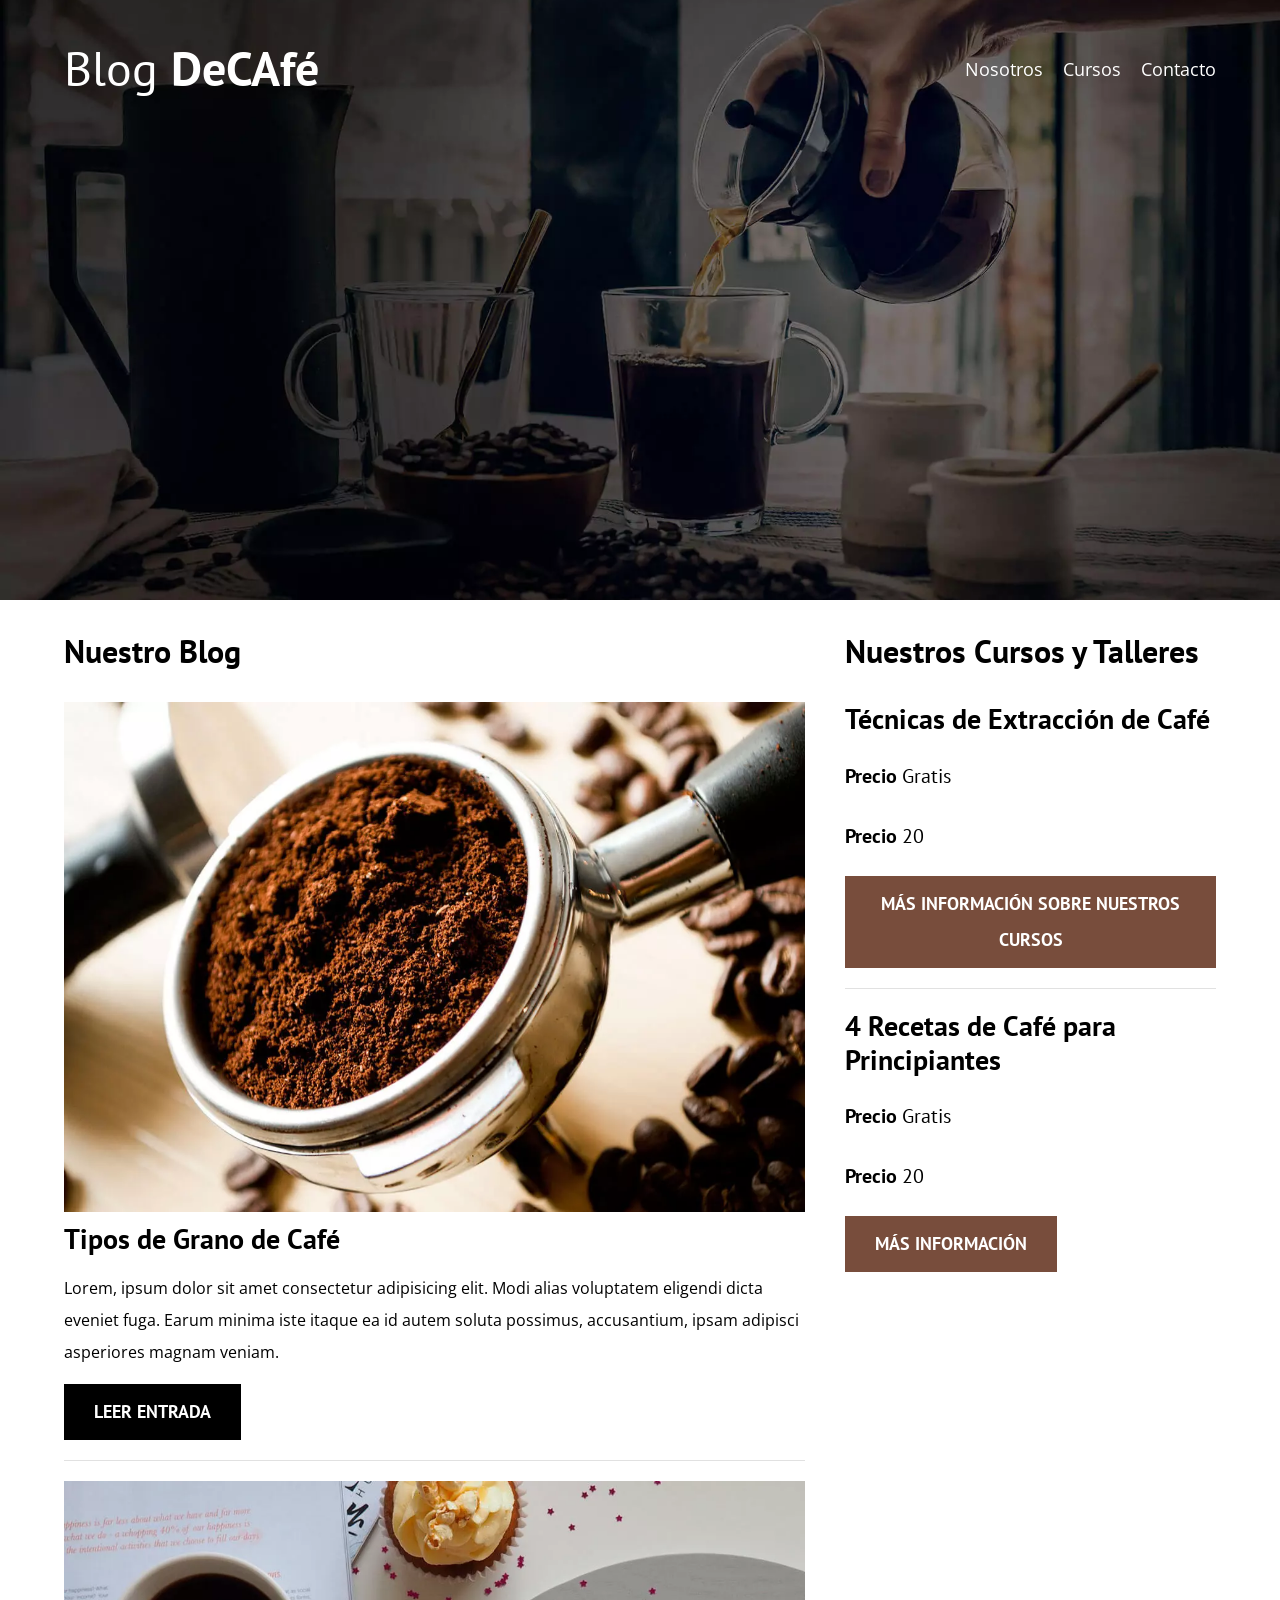
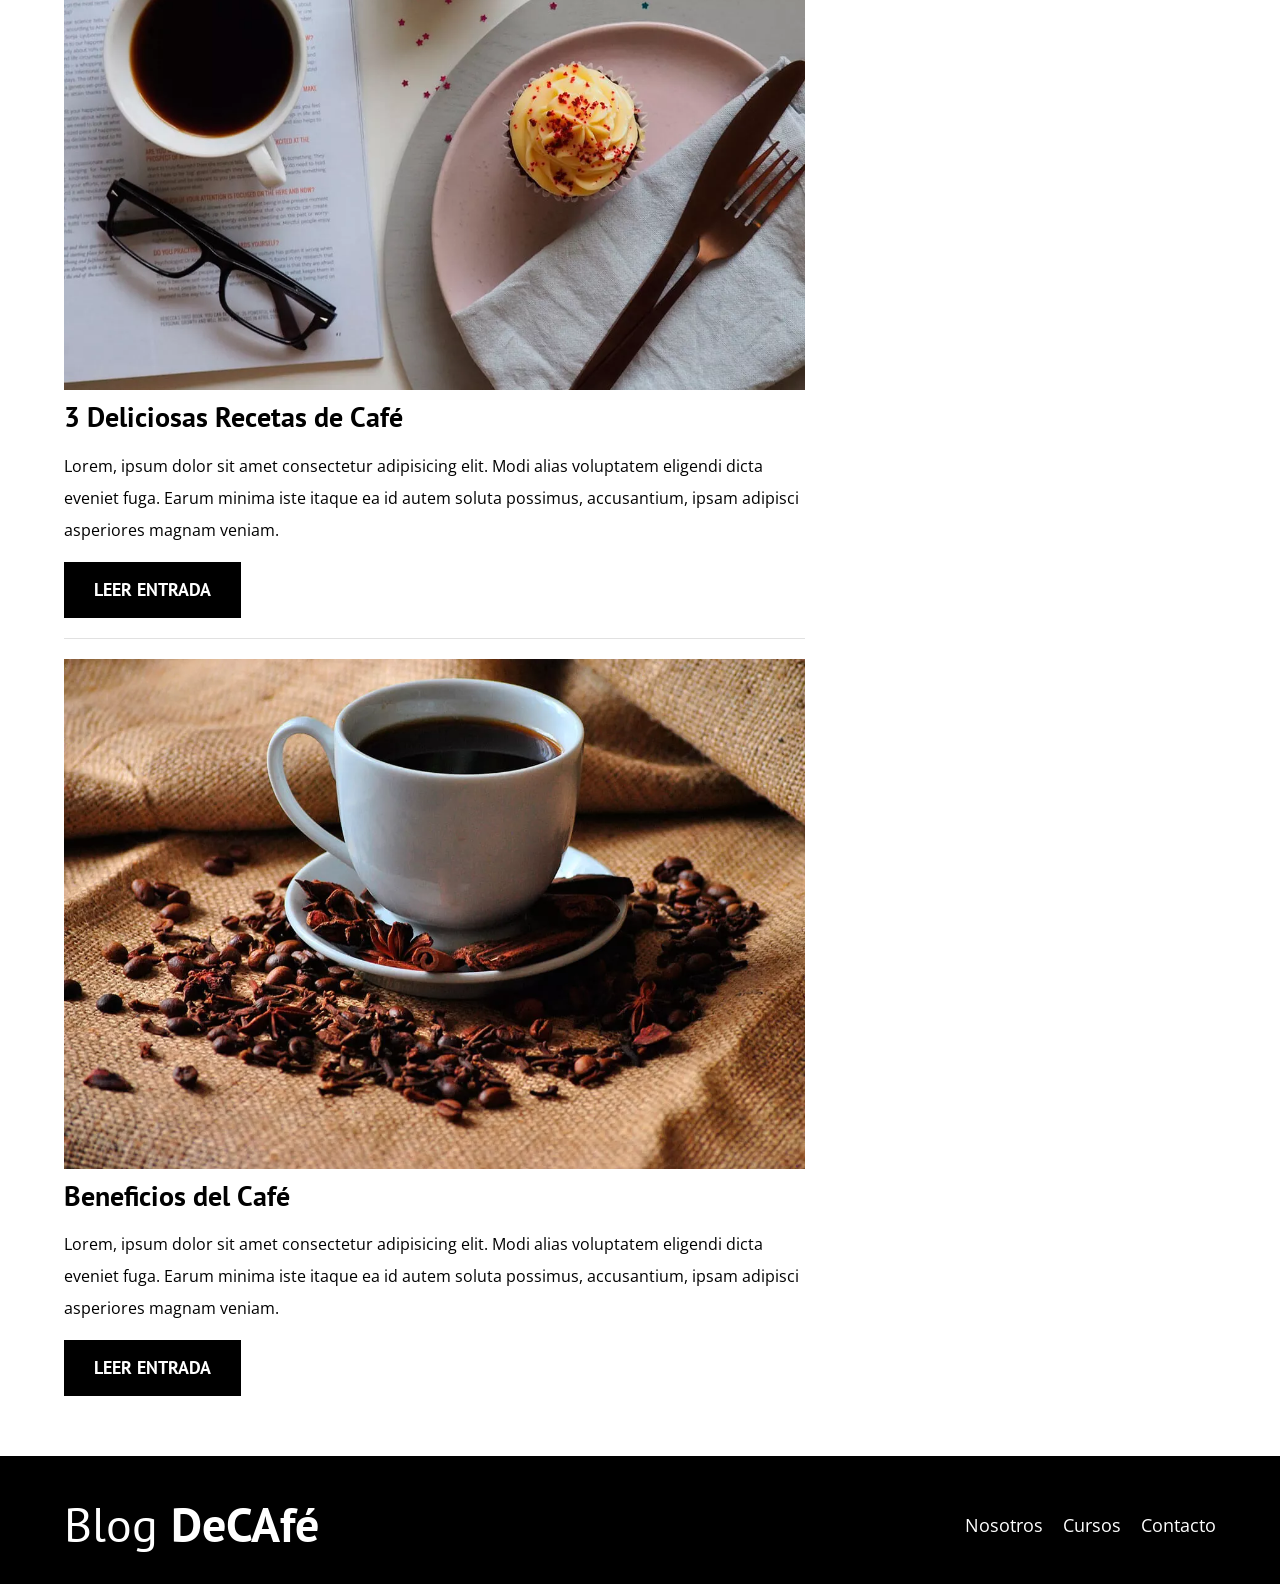
<file: index.htm>
<!DOCTYPE html>
<html lang="es">
<head>
    <meta charset="UTF-8">
    <meta name="viewport" content="width=device-width, initial-scale=1.0">
    <title>BlogDeCafé</title>
    <meta name="description" content="Página web de blog de café"> <!-- SEO - indica una descripción de la página -->

    <!--PREFETCH-->
    <link rel="prefetch" href="nosotros.html" as="document"> <!--Pre-carga la página próxima que visitará el cliente-->


    <!--PRELOAD-->    <!-- Mejora performance web, precarga los archivos indicados--> 
    <link rel="preload" href="CSS/normalize.css" as="style">
    <link rel="stylesheet" href="CSS/normalize.css">

    <link rel="preload" href="https://fonts.googleapis.com/css2?family=Open+Sans:ital@0;1&family=PT+Sans:wght@400;700&display=swap" as="font" crossorigin="crossorigin"> 
    <link rel="preconnect" href="https://fonts.googleapis.com">
    <link rel="preconnect" href="https://fonts.gstatic.com" crossorigin>
    <link href="https://fonts.googleapis.com/css2?family=Open+Sans:ital@0;1&family=PT+Sans:wght@400;700&display=swap" rel="stylesheet">

    <link rel="preload" href="CSS/styles.css" as="style">
    <link rel="stylesheet" href="CSS/styles.css">

    <link rel="preload" href="img/blog1.webp" as="image">
</head>

<body>
    <header class="header">
        <div class="contenedor">
            <div class="barra">
                <a href="index.htm" class="logo">
                    <h1 class="logo__nombre no-margin centrar-texto">
                        Blog <span class="logo__bold">DeCAfé</span>
                    </h1>
                </a>
                <nav class="navegacion">
                    <a href="nosotros.html" class="navegacion__enlace">Nosotros</a>
                    <a href="cursos.html" class="navegacion__enlace">Cursos</a>
                    <a href="contacto.html" class="navegacion__enlace">Contacto</a>
                </nav>
            </div>
        </div>
        <div class="header__texto">
            <h2 class="no-margin"></h2>
            <p class="no-margin"></p>
        </div>
    </header>
    <div class="contenedor contenido-principal">
        <main class="blog">
            <h3>Nuestro Blog</h3>

            <article class="entrada">
                <div class="entrada__imagen">
                    <picture> <!-- Carga la imagen .webp en caso de que sea soportada por el navegador, sino carga la siguiente-->
                        <source srcset="img/blog1.webp" type="image/webp">
                        <img src="img/blog1.jpg" alt="Imagen1" loading="lazy"> <!-- loading="lazy" sirve para el performance wweb (Hay que llegar al elemento para descargarlo)-->
                    </picture>
                </div>
                <div class="entrada__contenido">
                    <h4 class="no-margin">Tipos de Grano de Café</h4>
                    <p>Lorem, ipsum dolor sit amet consectetur adipisicing elit. Modi alias voluptatem eligendi dicta eveniet fuga. Earum minima iste itaque ea id autem soluta possimus, accusantium, ipsam adipisci asperiores magnam veniam.</p>
                    <a href="entrada.html" class="boton boton--primario">Leer entrada</a>
                </div>
            </article>

            <article class="entrada">
                <div class="entrada__imagen">
                    <picture>
                        <source srcset="img/blog2.webp" type="image/webp">
                        <img src="img/blog2.jpg" alt="Imagen1" loading="lazy">
                    </picture>
                </div>
                <div class="entrada__contenido">
                    <h4 class="no-margin">3 Deliciosas Recetas de Café</h4>
                    <p>Lorem, ipsum dolor sit amet consectetur adipisicing elit. Modi alias voluptatem eligendi dicta eveniet fuga. Earum minima iste itaque ea id autem soluta possimus, accusantium, ipsam adipisci asperiores magnam veniam.</p>
                    <a href="entrada.html" class="boton boton--primario">Leer entrada</a>
                </div>
            </article>

            <article class="entrada">
                <div class="entrada__imagen">
                    <picture>
                        <source srcset="img/blog3.webp" type="image/webp">
                        <img src="img/blog3.jpg" alt="Imagen1" loading="lazy">
                    </picture>
                </div>
                <div class="entrada__contenido">
                    <h4 class="no-margin">Beneficios del Café</h4>
                    <p>Lorem, ipsum dolor sit amet consectetur adipisicing elit. Modi alias voluptatem eligendi dicta eveniet fuga. Earum minima iste itaque ea id autem soluta possimus, accusantium, ipsam adipisci asperiores magnam veniam.</p>
                    <a href="entrada.html" class="boton boton--primario">Leer entrada</a>
                </div>
            </article>

        </main>
        <aside class="sidebar">
            <h3>Nuestros Cursos y Talleres</h3>

            <ul class="cursos no-padding">
                <li class="widget-curso">
                    <h4 class="no-margin">Técnicas de Extracción de Café</h4>
                    <p class="widget-curso__label">Precio
                        <span class="widget-curso__info">Gratis</span>
                    </p>
                    <p class="widget-curso__label">Precio
                        <span class="widget-curso__info">20</span>
                    </p>
                    <a href="entrada.html" class="boton boton--secundario">Más Información sobre nuestros cursos</a>
                </li>

                <li class="widget-curso">
                    <h4 class="no-margin">4 Recetas de Café para Principiantes</h4>
                    <p class="widget-curso__label">Precio
                        <span class="widget-curso__info">Gratis</span>
                    </p>
                    <p class="widget-curso__label">Precio
                        <span class="widget-curso__info">20</span>
                    </p>
                    <a href="entrada.html" class="boton boton--secundario">Más Información</a>
                </li>
            </ul>
        </aside>
    </div>

    <footer class="footer">
        <div class="contenedor">
            <div class="barra">
                <a href="index.htm" class="logo">
                    <h1 class="logo__nombre no-margin centrar-texto">
                        Blog <span class="logo__bold">DeCAfé</span>
                    </h1>
                </a>
                <nav class="navegacion">
                    <a href="nosotros.html" class="navegacion__enlace">Nosotros</a>
                    <a href="cursos.html" class="navegacion__enlace">Cursos</a>
                    <a href="contacto.html" class="navegacion__enlace">Contacto</a>
                </nav>
            </div>
        </div>
    </footer>

    <script src="js/modernizr.js"></script>
</body>
</html>
</file>
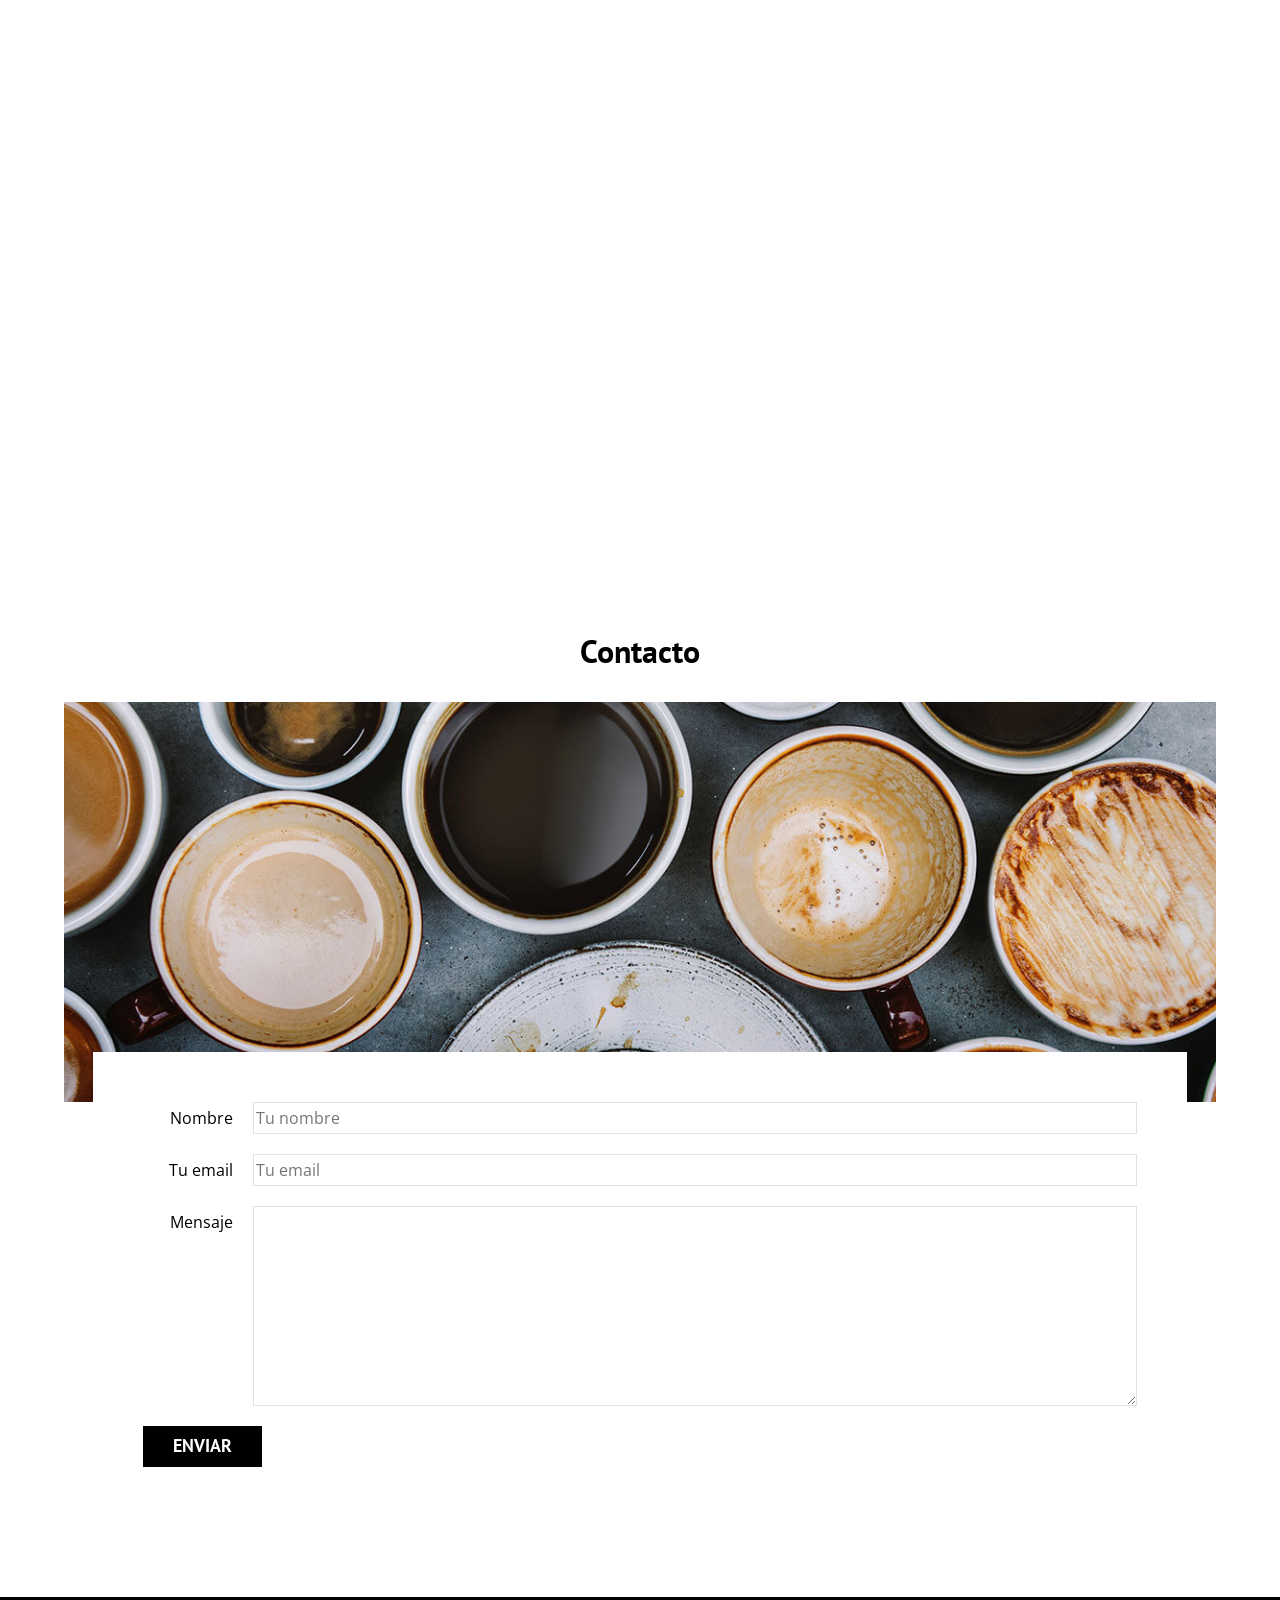
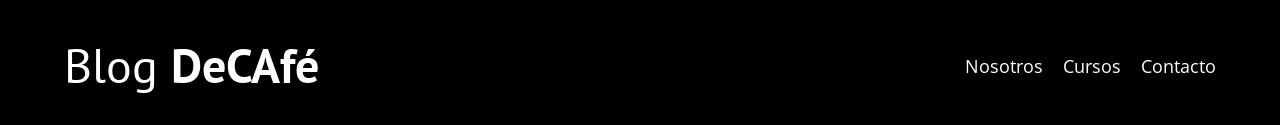
<file: contacto.html>
<!DOCTYPE html>
<html lang="es">
<head>
    <meta charset="UTF-8">
    <meta name="viewport" content="width=device-width, initial-scale=1.0">
    <title>BlogDeCafé</title>
    <link rel="stylesheet" href="CSS/normalize.css">
    <link rel="preconnect" href="https://fonts.googleapis.com">
    <link rel="preconnect" href="https://fonts.gstatic.com" crossorigin>
    <link href="https://fonts.googleapis.com/css2?family=Open+Sans:ital@0;1&family=PT+Sans:wght@400;700&display=swap" rel="stylesheet">
    <link rel="stylesheet" href="CSS/styles.css">
</head>
<body>

    <header class="header">
        <div class="contenedor">
            <div class="barra">
                <a href="index.htm" class="logo">
                    <h1 class="logo__nombre no-margin centrar-texto">
                        Blog <span class="logo__bold">DeCAfé</span>
                    </h1>
                </a>
                <nav class="navegacion">
                    <a href="nosotros.html" class="navegacion__enlace">Nosotros</a>
                    <a href="cursos.html" class="navegacion__enlace">Cursos</a>
                    <a href="contacto.html" class="navegacion__enlace">Contacto</a>
                </nav>
            </div>
        </div>
        <div class="header__texto">
            <h2 class="no-margin"></h2>
            <p class="no-margin"></p>
        </div>
    </header>
    <main class="contenedor">
        <h3 class="centrar-texto">Contacto</h3>

        <div class="contacto-bg"></div>

        <form class="formulario">
            <div class="campo">
                <label class="campo__label" for="nombre">Nombre</label> <!--For sirve para accesibilidad web-->
                <input type="text" placeholder="Tu nombre" class="campo__field" id="nombre">
            </div>
            <div class="campo">
                <label class="campo__label" for="email">Tu email</label> <!--Al hacer click en el label selecciona el elemento que posee el mismo id que el for-->
                <input type="email" placeholder="Tu email" class="campo__field" id="email">
            </div>
            <div class="campo">
                <label class="campo__label campo__field--textarea" for="mensaje">Mensaje</label>
                <textarea class="campo__field" id="mensaje"></textarea>
            </div>
            <div class="campo">
                <input type="submit" value="Enviar" class="boton boton--primario">
            </div>
        </form>
    </main>

    <footer class="footer">
        <div class="contenedor">
            <div class="barra">
                <a href="index.htm" class="logo">
                    <h1 class="logo__nombre no-margin centrar-texto">
                        Blog <span class="logo__bold">DeCAfé</span>
                    </h1>
                </a>
                <nav class="navegacion">
                    <a href="nosotros.html" class="navegacion__enlace">Nosotros</a>
                    <a href="cursos.html" class="navegacion__enlace">Cursos</a>
                    <a href="contacto.html" class="navegacion__enlace">Contacto</a>
                </nav>
            </div>
        </div>
    </footer>
</body>
</html>
</file>
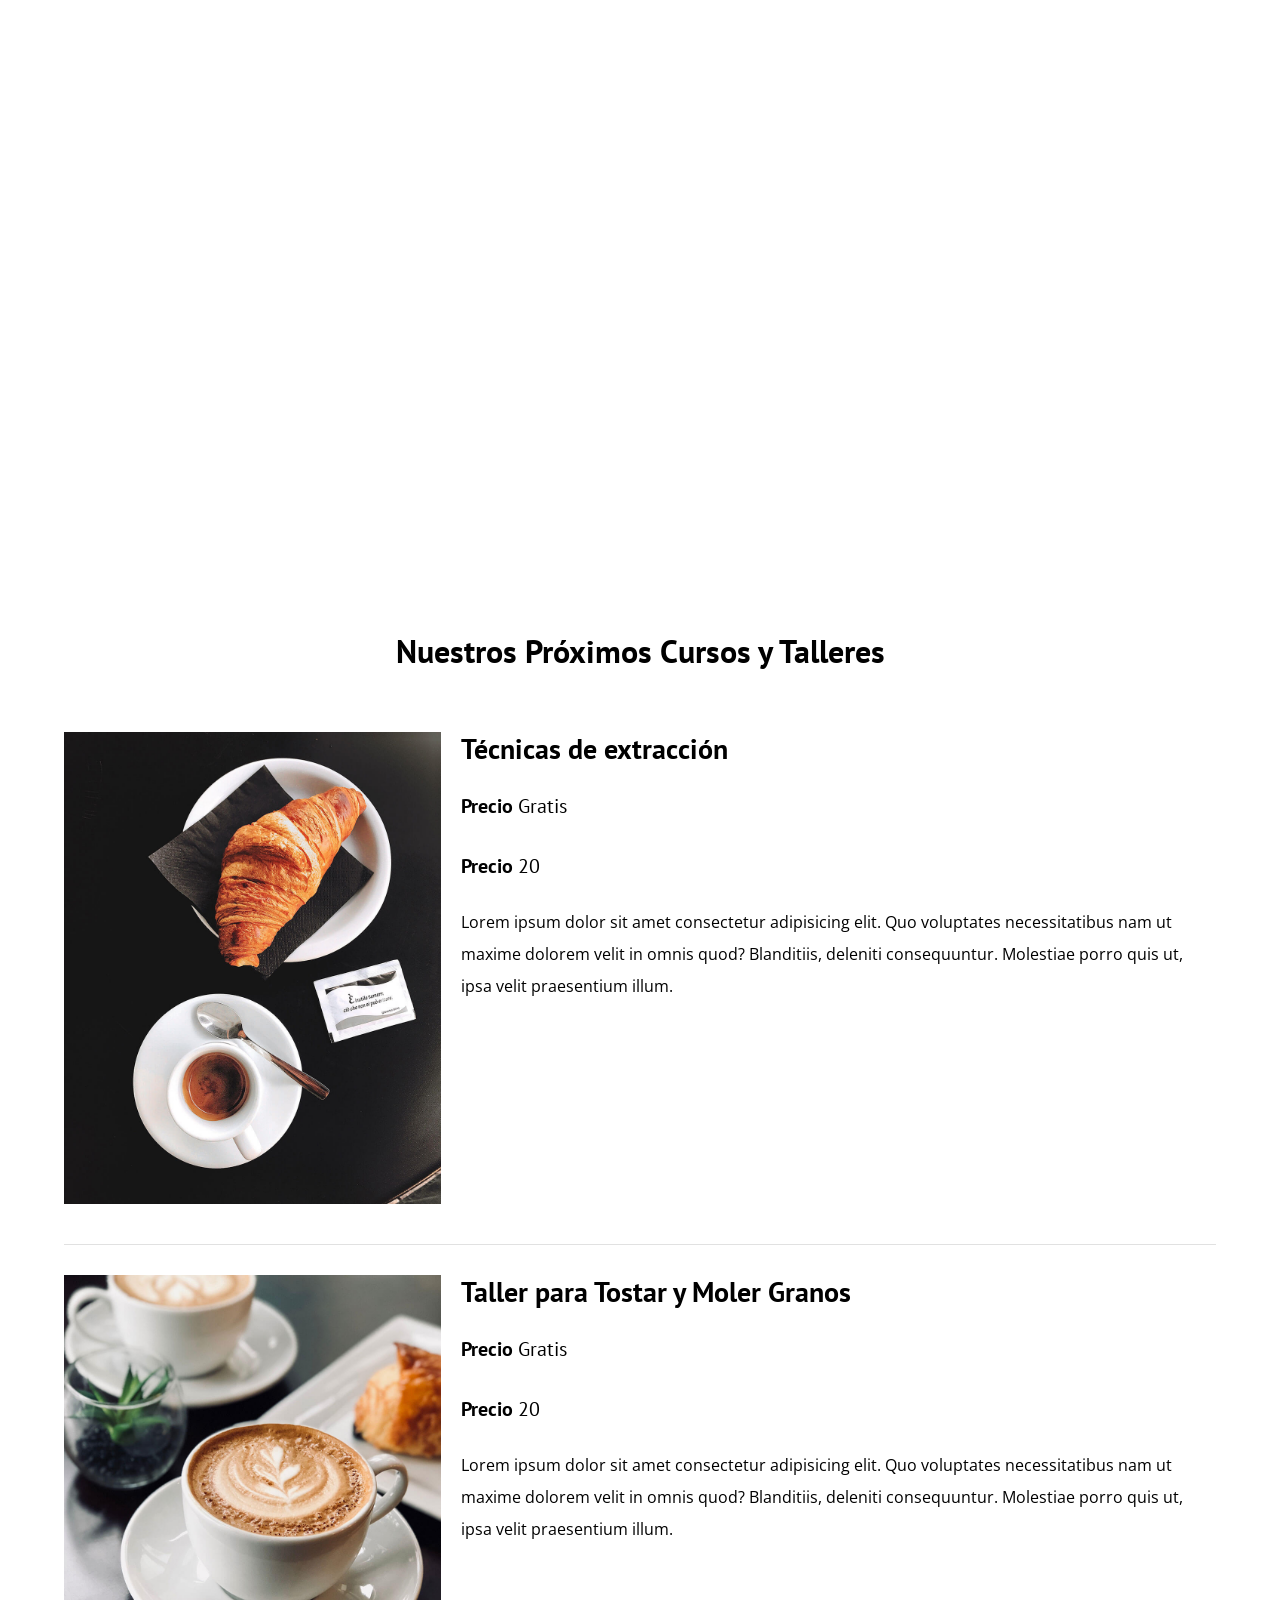
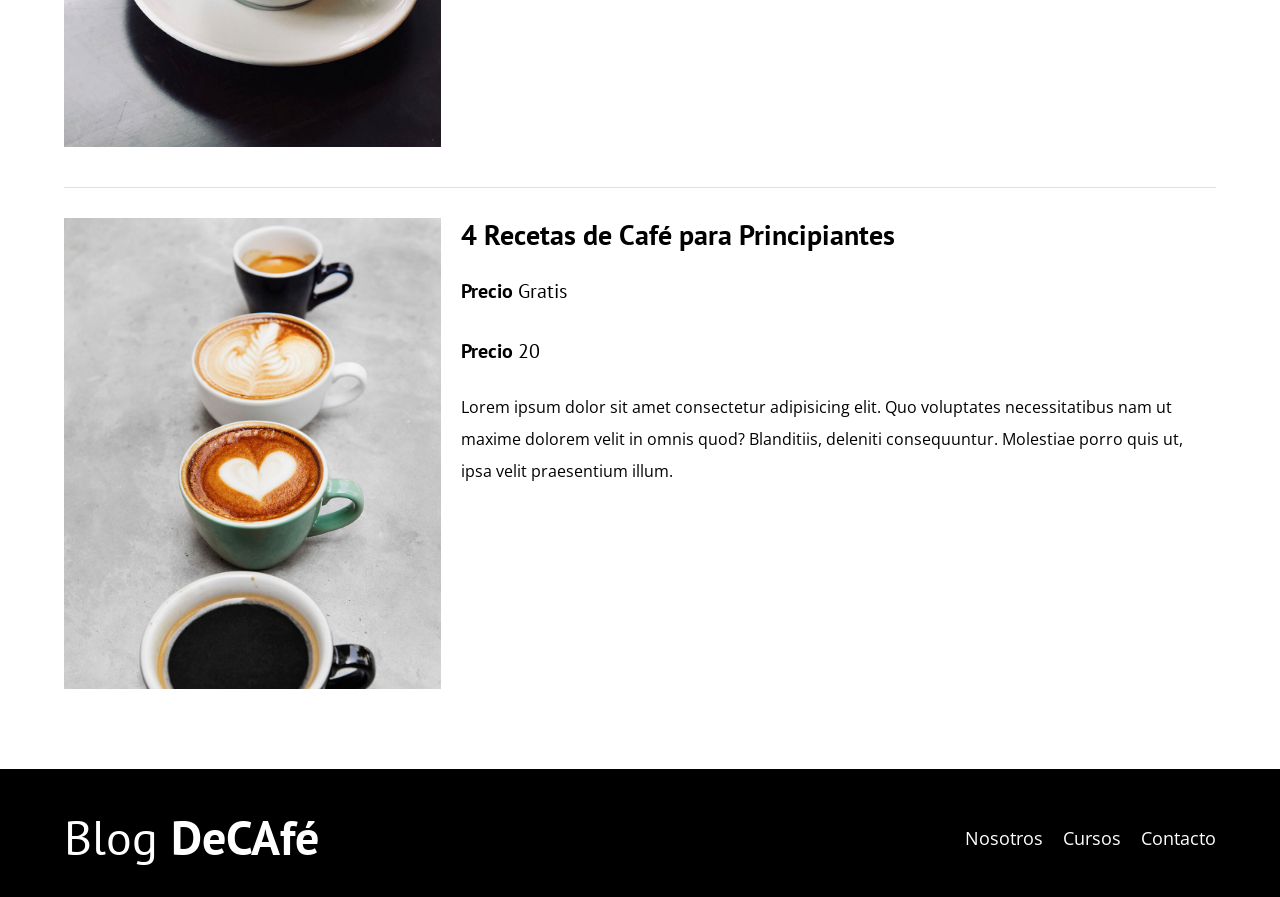
<file: cursos.html>
<!DOCTYPE html>
<html lang="es">
<head>
    <meta charset="UTF-8">
    <meta name="viewport" content="width=device-width, initial-scale=1.0">
    <title>BlogDeCafé</title>
    <link rel="stylesheet" href="CSS/normalize.css">
    <link rel="preconnect" href="https://fonts.googleapis.com">
    <link rel="preconnect" href="https://fonts.gstatic.com" crossorigin>
    <link href="https://fonts.googleapis.com/css2?family=Open+Sans:ital@0;1&family=PT+Sans:wght@400;700&display=swap" rel="stylesheet">
    <link rel="stylesheet" href="CSS/styles.css">
</head>
<body>

    <header class="header">
        <div class="contenedor">
            <div class="barra">
                <a href="index.htm" class="logo">
                    <h1 class="logo__nombre no-margin centrar-texto">
                        Blog <span class="logo__bold">DeCAfé</span>
                    </h1>
                </a>
                <nav class="navegacion">
                    <a href="nosotros.html" class="navegacion__enlace">Nosotros</a>
                    <a href="cursos.html" class="navegacion__enlace">Cursos</a>
                    <a href="contacto.html" class="navegacion__enlace">Contacto</a>
                </nav>
            </div>
        </div>
        <div class="header__texto">
            <h2 class="no-margin"></h2>
            <p class="no-margin"></p>
        </div>
    </header>
    <main class="contenedor">
        <h3 class="centrar-texto">Nuestros Próximos Cursos y Talleres</h3>

        <div class="curso">
            <div class="curso__imagen">
                <img src="img/curso1.jpg" alt="Imagen curso 1">
            </div>

            <div class="curso__informacion">
                <h4 class="no-margin">Técnicas de extracción</h4>
                <p class="curso__label">Precio
                    <span class="curso__info">Gratis</span>
                </p>
                <p class="curso__label">Precio
                    <span class="curso__info">20</span>
                </p>
                <p class="curso__descripcion">
                    Lorem ipsum dolor sit amet consectetur adipisicing elit. Quo voluptates necessitatibus nam ut maxime dolorem velit in omnis quod? Blanditiis, deleniti consequuntur. Molestiae porro quis ut, ipsa velit praesentium illum.
                </p>
            </div>
        </div> <!--.curso-->
        <div class="curso">
            <div class="curso__imagen">
                <img src="img/curso2.jpg" alt="Imagen curso 2">
            </div>

            <div class="curso__informacion">
                <h4 class="no-margin">Taller para Tostar y Moler Granos</h4>
                <p class="curso__label">Precio
                    <span class="curso__info">Gratis</span>
                </p>
                <p class="curso__label">Precio
                    <span class="curso__info">20</span>
                </p>
                <p class="curso__descripcion">
                    Lorem ipsum dolor sit amet consectetur adipisicing elit. Quo voluptates necessitatibus nam ut maxime dolorem velit in omnis quod? Blanditiis, deleniti consequuntur. Molestiae porro quis ut, ipsa velit praesentium illum.
                </p>
            </div>
        </div> <!--.curso-->
        <div class="curso">
            <div class="curso__imagen">
                <img src="img/curso3.jpg" alt="Imagen curso 3">
            </div>

            <div class="curso__informacion">
                <h4 class="no-margin">4 Recetas de Café para Principiantes</h4>
                <p class="curso__label">Precio
                    <span class="curso__info">Gratis</span>
                </p>
                <p class="curso__label">Precio
                    <span class="curso__info">20</span>
                </p>
                <p class="curso__descripcion">
                    Lorem ipsum dolor sit amet consectetur adipisicing elit. Quo voluptates necessitatibus nam ut maxime dolorem velit in omnis quod? Blanditiis, deleniti consequuntur. Molestiae porro quis ut, ipsa velit praesentium illum.
                </p>
            </div>
        </div> <!--.curso-->
    </main>

    <footer class="footer">
        <div class="contenedor">
            <div class="barra">
                <a href="index.htm" class="logo">
                    <h1 class="logo__nombre no-margin centrar-texto">
                        Blog <span class="logo__bold">DeCAfé</span>
                    </h1>
                </a>
                <nav class="navegacion">
                    <a href="nosotros.html" class="navegacion__enlace">Nosotros</a>
                    <a href="cursos.html" class="navegacion__enlace">Cursos</a>
                    <a href="contacto.html" class="navegacion__enlace">Contacto</a>
                </nav>
            </div>
        </div>
    </footer>
</body>
</html>
</file>
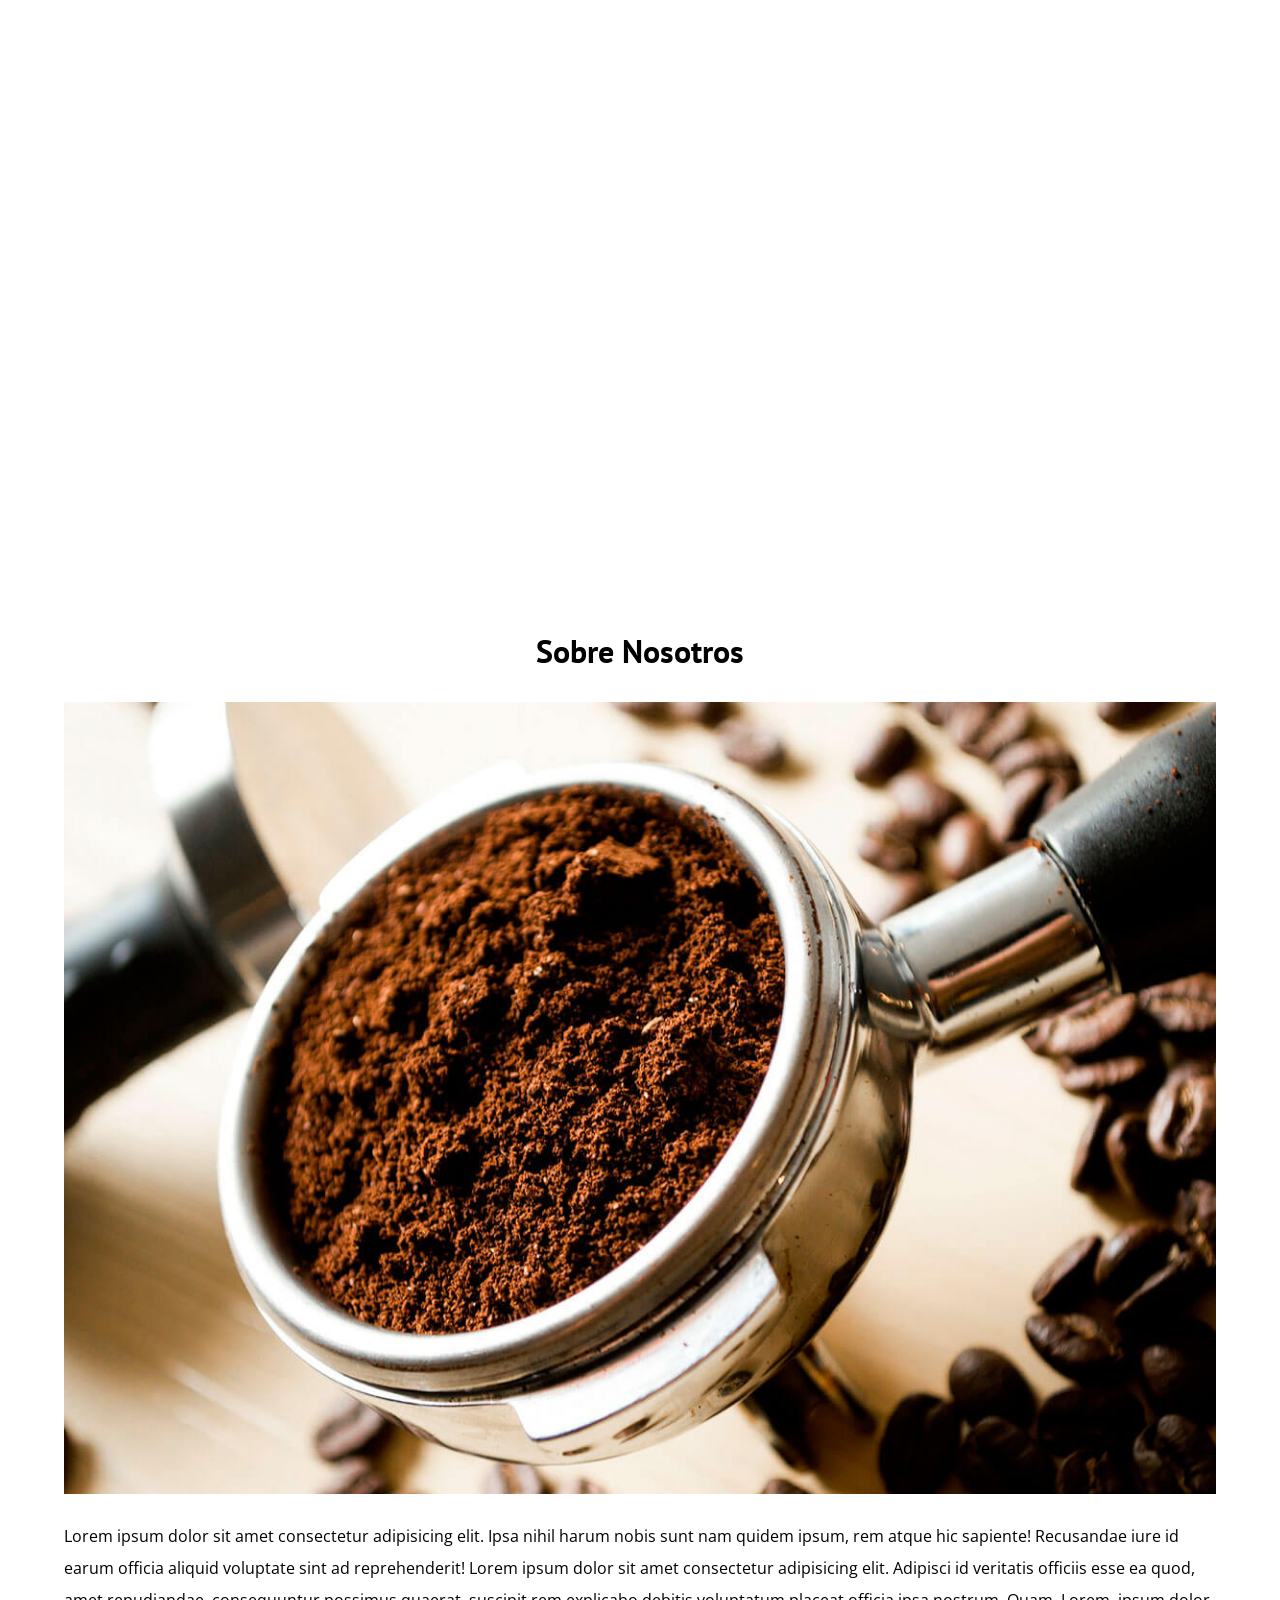
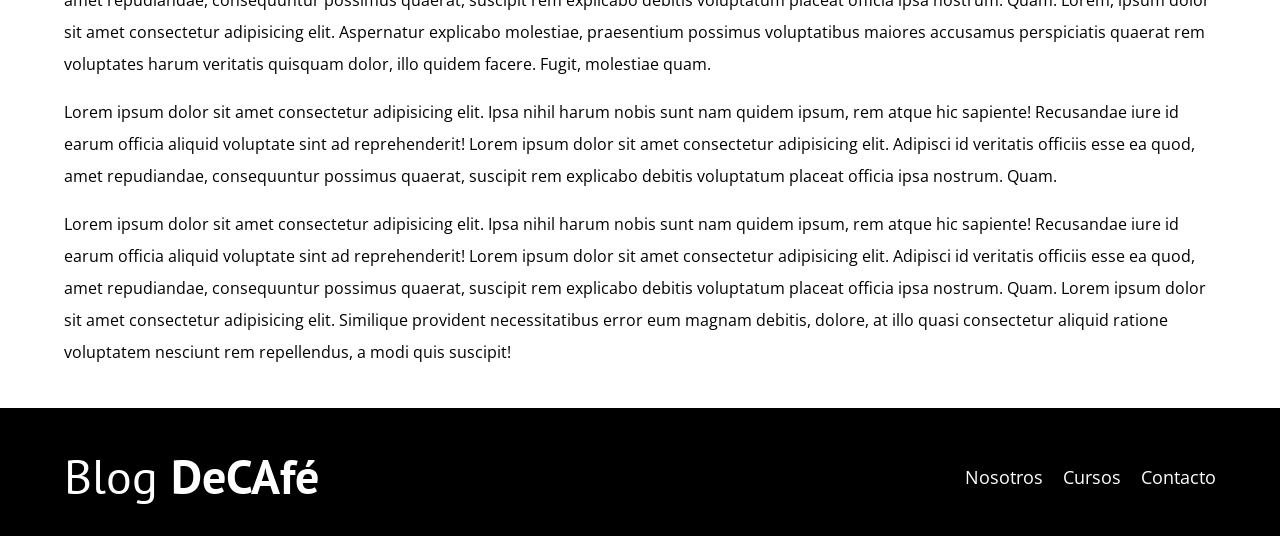
<file: entrada.html>
<!DOCTYPE html>
<html lang="en">
<head>
    <meta charset="UTF-8">
    <meta name="viewport" content="width=device-width, initial-scale=1.0">
    <title>BlogDeCafé</title>
    <link rel="stylesheet" href="CSS/normalize.css">
    <link rel="preconnect" href="https://fonts.googleapis.com">
    <link rel="preconnect" href="https://fonts.gstatic.com" crossorigin>
    <link href="https://fonts.googleapis.com/css2?family=Open+Sans:ital@0;1&family=PT+Sans:wght@400;700&display=swap" rel="stylesheet">
    <link rel="stylesheet" href="CSS/styles.css">
</head>
<body>

    <header class="header">
        <div class="contenedor">
            <div class="barra">
                <a href="index.htm" class="logo">
                    <h1 class="logo__nombre no-margin centrar-texto">
                        Blog <span class="logo__bold">DeCAfé</span>
                    </h1>
                </a>
                <nav class="navegacion">
                    <a href="nosotros.html" class="navegacion__enlace">Nosotros</a>
                    <a href="cursos.html" class="navegacion__enlace">Cursos</a>
                    <a href="contacto.html" class="navegacion__enlace">Contacto</a>
                </nav>
            </div>
        </div>
        <div class="header__texto">
            <h2 class="no-margin"></h2>
            <p class="no-margin"></p>
        </div>
    </header>
    <main class="contenedor">
        <h3 class="centrar-texto">Sobre Nosotros</h3>

        <img src="img/blog1.jpg" alt="imagen blog">

        <p>
            Lorem ipsum dolor sit amet consectetur adipisicing elit. Ipsa nihil harum nobis sunt nam quidem ipsum, rem atque hic sapiente! Recusandae iure id earum officia aliquid voluptate sint ad reprehenderit! Lorem ipsum dolor sit amet consectetur adipisicing elit. Adipisci id veritatis officiis esse ea quod, amet repudiandae, consequuntur possimus quaerat, suscipit rem explicabo debitis voluptatum placeat officia ipsa nostrum. Quam. Lorem, ipsum dolor sit amet consectetur adipisicing elit. Aspernatur explicabo molestiae, praesentium possimus voluptatibus maiores accusamus perspiciatis quaerat rem voluptates harum veritatis quisquam dolor, illo quidem facere. Fugit, molestiae quam.
        </p>
        <p>
            Lorem ipsum dolor sit amet consectetur adipisicing elit. Ipsa nihil harum nobis sunt nam quidem ipsum, rem atque hic sapiente! Recusandae iure id earum officia aliquid voluptate sint ad reprehenderit! Lorem ipsum dolor sit amet consectetur adipisicing elit. Adipisci id veritatis officiis esse ea quod, amet repudiandae, consequuntur possimus quaerat, suscipit rem explicabo debitis voluptatum placeat officia ipsa nostrum. Quam.
        </p>
        <p>
            Lorem ipsum dolor sit amet consectetur adipisicing elit. Ipsa nihil harum nobis sunt nam quidem ipsum, rem atque hic sapiente! Recusandae iure id earum officia aliquid voluptate sint ad reprehenderit! Lorem ipsum dolor sit amet consectetur adipisicing elit. Adipisci id veritatis officiis esse ea quod, amet repudiandae, consequuntur possimus quaerat, suscipit rem explicabo debitis voluptatum placeat officia ipsa nostrum. Quam.
            Lorem ipsum dolor sit amet consectetur adipisicing elit. Similique provident necessitatibus error eum magnam debitis, dolore, at illo quasi consectetur aliquid ratione voluptatem nesciunt rem repellendus, a modi quis suscipit!
        </p>
    </main>

    <footer class="footer">
        <div class="contenedor">
            <div class="barra">
                <a href="index.htm" class="logo">
                    <h1 class="logo__nombre no-margin centrar-texto">
                        Blog <span class="logo__bold">DeCAfé</span>
                    </h1>
                </a>
                <nav class="navegacion">
                    <a href="nosotros.html" class="navegacion__enlace">Nosotros</a>
                    <a href="cursos.html" class="navegacion__enlace">Cursos</a>
                    <a href="contacto.html" class="navegacion__enlace">Contacto</a>
                </nav>
            </div>
        </div>
    </footer>
</body>
</html>
</file>
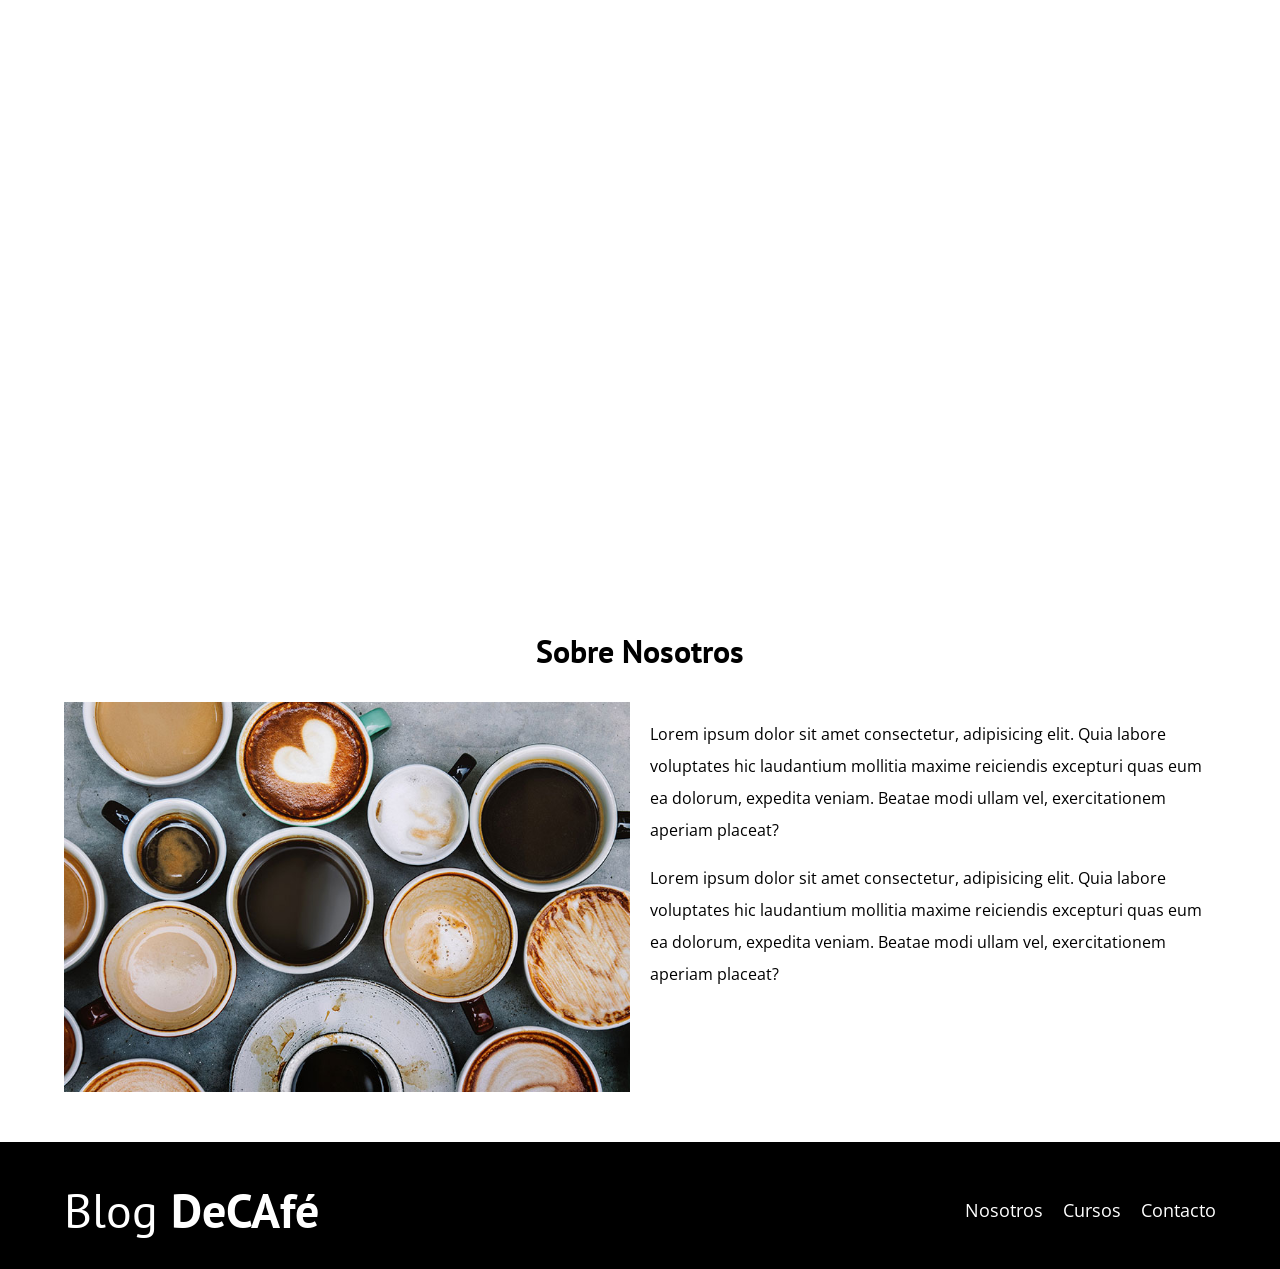
<file: nosotros.html>
<!DOCTYPE html>
<html lang="es">
<head>
    <meta charset="UTF-8">
    <meta name="viewport" content="width=device-width, initial-scale=1.0">
    <title>BlogDeCafé</title>
    <link rel="stylesheet" href="CSS/normalize.css">
    <link rel="preconnect" href="https://fonts.googleapis.com">
    <link rel="preconnect" href="https://fonts.gstatic.com" crossorigin>
    <link href="https://fonts.googleapis.com/css2?family=Open+Sans:ital@0;1&family=PT+Sans:wght@400;700&display=swap" rel="stylesheet">
    <link rel="stylesheet" href="CSS/styles.css">
</head>
<body>

    <header class="header">
        <div class="contenedor">
            <div class="barra">
                <a href="index.htm" class="logo">
                    <h1 class="logo__nombre no-margin centrar-texto">
                        Blog <span class="logo__bold">DeCAfé</span>
                    </h1>
                </a>
                <nav class="navegacion">
                    <a href="nosotros.html" class="navegacion__enlace">Nosotros</a>
                    <a href="cursos.html" class="navegacion__enlace">Cursos</a>
                    <a href="contacto.html" class="navegacion__enlace">Contacto</a>
                </nav>
            </div>
        </div>
        <div class="header__texto">
            <h2 class="no-margin"></h2>
            <p class="no-margin"></p>
        </div>
    </header>
    <main class="contenedor">
        <h3 class="centrar-texto">Sobre Nosotros</h3>

        <div class="sobre-nosotros">
            <div class="sobre-nosotros__imagen">
                <img src="img/nosotros.jpg" alt="imagen nosotros">
            </div>
            <div class="sobre-nosotros__texto">
                <p>
                    Lorem ipsum dolor sit amet consectetur, adipisicing elit. Quia labore voluptates hic laudantium mollitia maxime reiciendis excepturi quas eum ea dolorum, expedita veniam. Beatae modi ullam vel, exercitationem aperiam placeat?
                </p>
                <p>
                    Lorem ipsum dolor sit amet consectetur, adipisicing elit. Quia labore voluptates hic laudantium mollitia maxime reiciendis excepturi quas eum ea dolorum, expedita veniam. Beatae modi ullam vel, exercitationem aperiam placeat?
                </p>
            </div>
        </div>
    </main>

    <footer class="footer">
        <div class="contenedor">
            <div class="barra">
                <a href="index.htm" class="logo">
                    <h1 class="logo__nombre no-margin centrar-texto">
                        Blog <span class="logo__bold">DeCAfé</span>
                    </h1>
                </a>
                <nav class="navegacion">
                    <a href="nosotros.html" class="navegacion__enlace">Nosotros</a>
                    <a href="cursos.html" class="navegacion__enlace">Cursos</a>
                    <a href="contacto.html" class="navegacion__enlace">Contacto</a>
                </nav>
            </div>
        </div>
    </footer>
</body>
</html>
</file>
<file: CSS/styles.css>
:root {
    --fuenteHeading: 'PT Sans', sans-serif;
    --fuenteParrafos: 'Open Sans', sans-serif;

    --primario: #784D3C;
    --gris: #E1E1E1;
    --blanco: #FFFFFF;
    --negro: #000000;
}

html {
    box-sizing: border-box;
    font-size: 62.5%;
}

*, *:before, *:after { box-sizing: inherit; }

body {
    font-family: var(--fuenteParrafos);
    font-size: 1.6rem;
    line-height: 2;
}

/*GLOBALES*/

.contenedor {
    max-width: 120rem;
    width: 90%;
    margin: 0 auto;
}

a { text-decoration: none; }

h1, h2, h3, h4 {
    font-family: var(--fuenteHeading);
    line-height: 1.2;
}

h1 { font-size: 4.8rem; }
h2 { font-size: 4rem; }
h3 { font-size: 3.2rem; }
h4 { font-size: 2.8rem; }

img { max-width: 100%; }

/*UTILIDADES*/

.no-margin { margin: 0; }

.no-padding { padding: 0; }

.centrar-texto { text-align: center; }

/*HEADER*/

.webp .header {
    background-image: url(../img/banner.webp);
}
.no-webp .header {
    background-image: url(../img/banner.jpg);
}
.header {
    height: 60rem;
    background-size: cover;
    background-repeat: no-repeat;
    background-position: center center;
}

.header__texto {
    text-align: center;
    color: var(--blanco);
    margin-top: 5rem;
}

@media(min-width: 768px) { .header__texto { margin-top: 15rem; } }

.barra {
    padding-top: 4rem;
}

@media(min-width: 768px) {
    .barra {
        display: flex;
        justify-content: space-between;
        align-items: center;
    }
}

.logo { color: var(--blanco); }

.logo__nombre { font-weight: 400; }

.logo__bold { font-weight: 700; }

@media(min-width: 768px) {
    .navegacion {
        display: flex;
        gap: 2rem;
    }
}

.navegacion__enlace {
    display: block;
    text-align: center;
    font-size: 1.8rem;
    color: var(--blanco);
}

@media(min-width: 768px) {
    .contenido-principal {
        display: grid;
        grid-template-columns: 2fr 1fr;
        column-gap: 4rem;
    }
}

/*MAIN*/

.entrada {
    border-bottom: 1px solid var(--gris);
    margin-bottom: 2rem;
}

.entrada:last-of-type {
    border: none;
    margin-bottom: 0rem;
}

.boton {
    display: block;
    font-family: var(--fuenteHeading);
    color: var(--blanco);
    text-align: center;
    padding: 1rem 3rem;
    font-size: 1.8rem;
    text-transform: uppercase;
    font-weight: 700;
    margin-bottom: 2rem;
    border: none;
}
.boton:hover { cursor: pointer; }

@media(min-width: 768px) { .boton { display: inline-block; } }

.boton--primario { background-color: var(--negro); }

.boton--secundario { background-color: var(--primario); }

.cursos { list-style: none; }

.widget-curso {
    border-bottom: 1px solid var(--gris);
    margin-bottom: 2rem;
}

.widget-curso:last-of-type {
    border-bottom: none;
    margin-bottom: 0rem;
}

.widget-curso__label {
    font-family: var(--fuenteHeading);
    font-weight: bold;
}

.widget-curso__info { font-weight: normal; }

.widget-curso__label, 
.widget-curso__info { font-size: 2rem; }

/*FOOTER*/

.footer {
    background-color: var(--negro);
    padding-bottom: 3rem;
    margin-top: 4rem;
}

/*SOBRE NOSOTROS*/

@media(min-width: 768px) {

    /*Forma antígüa*/
    /* .sobre-nosotros {
        display: flex;
        justify-content: space-between;
    }

    .sobre-nosotros__texto,
    .sobre-nosotros__imagen {flex: 0 0 calc(50% - 1rem);} */

    .sobre-nosotros {
        display: grid;
        grid-template-columns: repeat(2, 1fr);
        column-gap: 2rem;
    }

}

/*CURSOS*/

.curso {
    padding: 3rem 0;
    border-bottom: 1px solid var(--gris);
}

@media(min-width: 768px) {
    .curso {
        display: grid;
        grid-template-columns: 1fr 2fr;
        column-gap: 2rem;
    }
}

.curso:last-of-type {
    border-bottom: none;
}

.curso__label {
    font-family: var(--fuenteHeading);
    font-weight: bold;
}

.curso__info { font-weight: normal; }

.curso__label, 
.curso__info { font-size: 2rem; }

/*CONTACTO*/

.contacto-bg {
    background-image: url(../img/contacto.jpg);
    height: 40rem;
    background-size: cover;
    background-repeat: no-repeat;
}

.formulario {
    background-color: var(--blanco);
    margin: -5rem auto 0 auto;
    width: 95%;
    padding: 5rem;
}

.campo {
    display: flex;
    margin-bottom: 2rem;
    gap: 2rem;
}

.campo__label {
    flex: 0 0 9rem;
    text-align: right;
}

.campo__field {
    flex: 1;
    border: 1px solid var(--gris);
}

.campo__field--textarea {
    height: 20rem;
}
</file>
